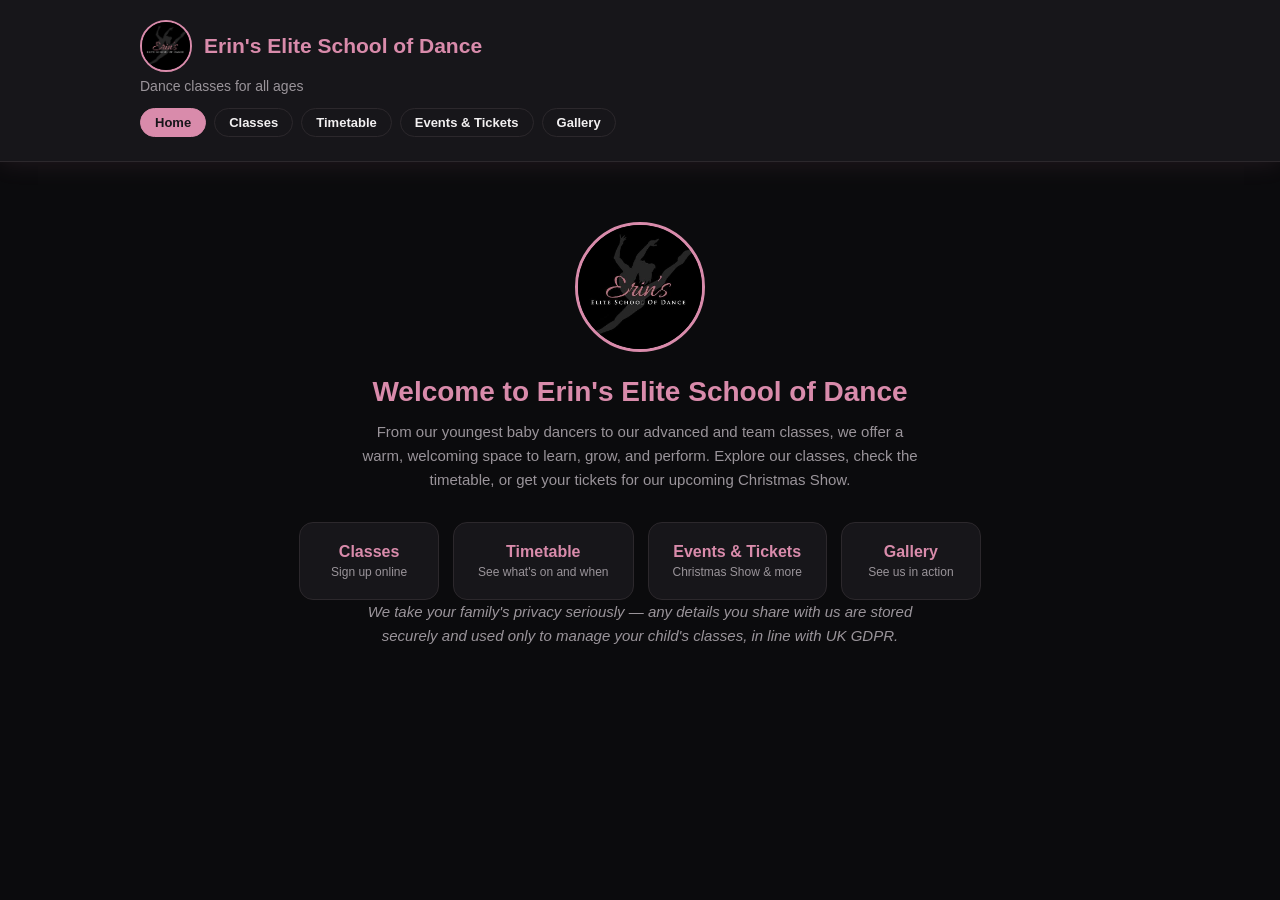
<file: index.html>
<!DOCTYPE html>
<html lang="en">
<head>
<meta charset="UTF-8">
<meta name="viewport" content="width=device-width, initial-scale=1.0">
<title>Erin's Elite School of Dance</title>
<link rel="icon" type="image/jpeg" href="logo.jpeg">
<link rel="stylesheet" href="styles.css">
</head>
<body>

  <header class="site-header">
    <div class="header-inner">
      <div class="brand">
        <img src="logo.jpeg" alt="Erin's Elite School of Dance logo" class="brand-mark">
        <span class="brand-name">Erin's Elite School of Dance</span>
      </div>
      <p class="tagline">Dance classes for all ages</p>
      <nav class="site-nav">
        <a href="index.html" class="active">Home</a>
        <a href="classes.html">Classes</a>
        <a href="timetable.html">Timetable</a>
        <a href="events.html">Events &amp; Tickets</a>
        <a href="gallery.html">Gallery</a>
      </nav>
    </div>
  </header>

  <main class="hero">
    <img src="logo.jpeg" alt="Erin's Elite School of Dance">
    <h1>Welcome to Erin's Elite School of Dance</h1>
    <p>From our youngest baby dancers to our advanced and team classes, we offer a warm, welcoming space to learn, grow, and perform. Explore our classes, check the timetable, or get your tickets for our upcoming Christmas Show.</p>

    <div class="hero-links">
      <a href="classes.html" class="hero-card">
        <div class="hero-card-title">Classes</div>
        <div class="hero-card-desc">Sign up online</div>
      </a>
      <a href="timetable.html" class="hero-card">
        <div class="hero-card-title">Timetable</div>
        <div class="hero-card-desc">See what's on and when</div>
      </a>
      <a href="events.html" class="hero-card">
        <div class="hero-card-title">Events &amp; Tickets</div>
        <div class="hero-card-desc">Christmas Show &amp; more</div>
      </a>
      <a href="gallery.html" class="hero-card">
        <div class="hero-card-title">Gallery</div>
        <div class="hero-card-desc">See us in action</div>
      </a>
    </div>

    <p class="gallery-note">We take your family's privacy seriously — any details you share with us are stored securely and used only to manage your child's classes, in line with UK GDPR.</p>
  </main>

</body>
</html>
</file>
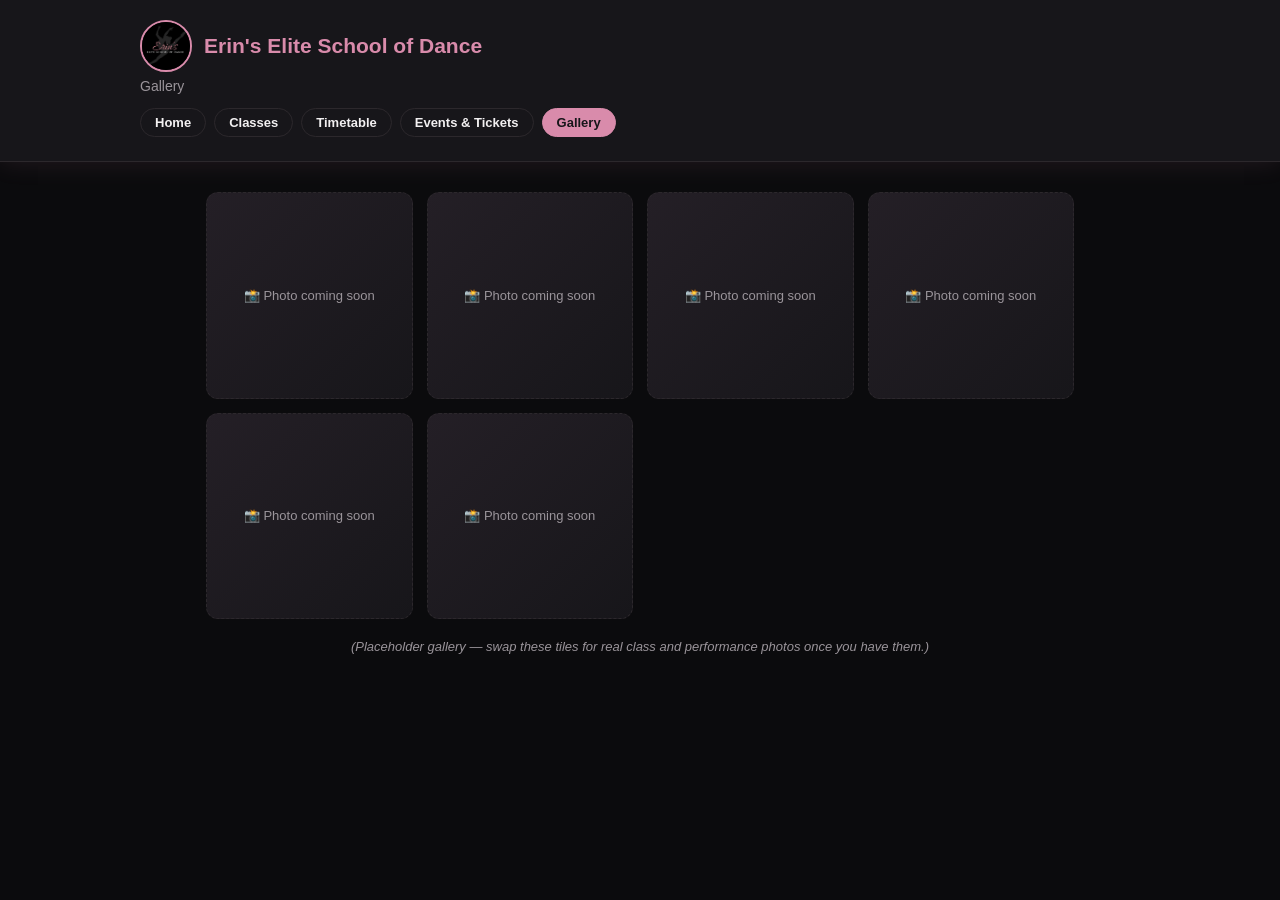
<file: gallery.html>
<!DOCTYPE html>
<html lang="en">
<head>
<meta charset="UTF-8">
<meta name="viewport" content="width=device-width, initial-scale=1.0">
<title>Erin's Elite School of Dance | Gallery</title>
<link rel="icon" type="image/jpeg" href="logo.jpeg">
<link rel="stylesheet" href="styles.css">
</head>
<body>

  <header class="site-header">
    <div class="header-inner">
      <div class="brand">
        <img src="logo.jpeg" alt="Erin's Elite School of Dance logo" class="brand-mark">
        <span class="brand-name">Erin's Elite School of Dance</span>
      </div>
      <p class="tagline">Gallery</p>
      <nav class="site-nav">
        <a href="index.html">Home</a>
        <a href="classes.html">Classes</a>
        <a href="timetable.html">Timetable</a>
        <a href="events.html">Events &amp; Tickets</a>
        <a href="gallery.html" class="active">Gallery</a>
      </nav>
    </div>
  </header>

  <main class="simple-page">
    <div class="gallery-grid">
      <div class="gallery-tile">📸 Photo coming soon</div>
      <div class="gallery-tile">📸 Photo coming soon</div>
      <div class="gallery-tile">📸 Photo coming soon</div>
      <div class="gallery-tile">📸 Photo coming soon</div>
      <div class="gallery-tile">📸 Photo coming soon</div>
      <div class="gallery-tile">📸 Photo coming soon</div>
    </div>
    <p class="gallery-note">(Placeholder gallery — swap these tiles for real class and performance photos once you have them.)</p>
  </main>

</body>
</html>
</file>
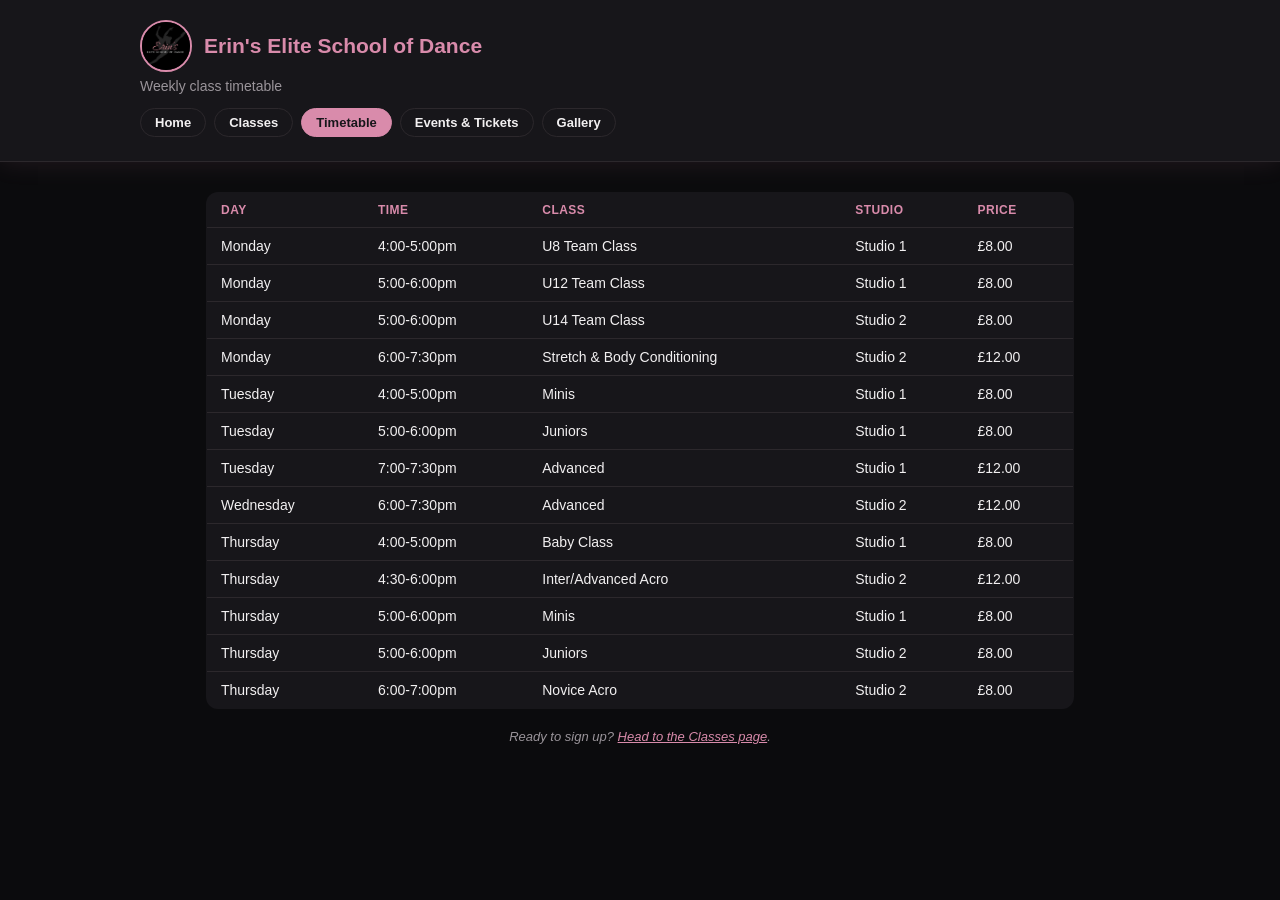
<file: timetable.html>
<!DOCTYPE html>
<html lang="en">
<head>
<meta charset="UTF-8">
<meta name="viewport" content="width=device-width, initial-scale=1.0">
<title>Erin's Elite School of Dance | Timetable</title>
<link rel="icon" type="image/jpeg" href="logo.jpeg">
<link rel="stylesheet" href="styles.css">
</head>
<body>

  <header class="site-header">
    <div class="header-inner">
      <div class="brand">
        <img src="logo.jpeg" alt="Erin's Elite School of Dance logo" class="brand-mark">
        <span class="brand-name">Erin's Elite School of Dance</span>
      </div>
      <p class="tagline">Weekly class timetable</p>
      <nav class="site-nav">
        <a href="index.html">Home</a>
        <a href="classes.html">Classes</a>
        <a href="timetable.html" class="active">Timetable</a>
        <a href="events.html">Events &amp; Tickets</a>
        <a href="gallery.html">Gallery</a>
      </nav>
    </div>
  </header>

  <main class="simple-page">
    <table class="timetable-table">
      <thead>
        <tr>
          <th>Day</th>
          <th>Time</th>
          <th>Class</th>
          <th>Studio</th>
          <th>Price</th>
        </tr>
      </thead>
      <tbody id="timetable-body"></tbody>
    </table>
    <p class="gallery-note">Ready to sign up? <a href="classes.html" style="color: var(--brand);">Head to the Classes page</a>.</p>
  </main>

  <script src="timetable.js"></script>
</body>
</html>
</file>
<file: styles.css>
:root {
  --brand: #d98bab;
  --brand-dark: #b6698a;
  --accent: #f2c9db;
  --bg: #0b0b0d;
  --card: #17161a;
  --text: #f2f0f1;
  --muted: #9a949a;
  --border: #2c282c;
}

* { box-sizing: border-box; }

body {
  margin: 0;
  font-family: -apple-system, "Segoe UI", Roboto, Helvetica, Arial, sans-serif;
  background: var(--bg);
  color: var(--text);
}

.site-header {
  background: var(--card);
  border-bottom: 1px solid var(--border);
  box-shadow: 0 0 24px rgba(217, 139, 171, 0.12);
  padding: 20px 20px 24px;
}

.header-inner {
  max-width: 1000px;
  margin: 0 auto;
}

.brand {
  display: flex;
  align-items: center;
  gap: 12px;
}

.brand-mark {
  width: 52px;
  height: 52px;
  border-radius: 50%;
  object-fit: cover;
  background: #000;
  border: 2px solid var(--brand);
}

.brand-name {
  font-size: 21px;
  font-weight: 700;
  color: var(--brand);
}

.tagline {
  margin: 6px 0 0;
  color: var(--muted);
  font-size: 14px;
}

.hours-line {
  margin: 4px 0 0;
  color: var(--muted);
  font-size: 12px;
  font-style: italic;
}

.site-nav {
  margin-top: 14px;
  display: flex;
  gap: 8px;
  flex-wrap: wrap;
}

.site-nav a {
  color: var(--text);
  text-decoration: none;
  font-size: 13px;
  font-weight: 600;
  padding: 6px 14px;
  border-radius: 20px;
  border: 1px solid var(--border);
  background: transparent;
}

.site-nav a.active {
  background: var(--brand);
  border-color: var(--brand);
  color: #17161a;
}

.hero {
  max-width: 900px;
  margin: 0 auto;
  padding: 60px 20px;
  text-align: center;
}

.hero img {
  width: 130px;
  height: 130px;
  border-radius: 50%;
  border: 3px solid var(--brand);
  object-fit: cover;
  margin-bottom: 20px;
}

.hero h1 {
  font-size: 28px;
  color: var(--brand);
  margin: 0 0 12px;
}

.hero p {
  color: var(--muted);
  font-size: 15px;
  line-height: 1.6;
  max-width: 560px;
  margin: 0 auto 30px;
}

.hero-links {
  display: flex;
  flex-wrap: wrap;
  justify-content: center;
  gap: 14px;
}

.hero-card {
  background: var(--card);
  border: 1px solid var(--border);
  border-radius: 14px;
  padding: 20px 24px;
  text-decoration: none;
  color: var(--text);
  min-width: 140px;
  transition: transform 0.15s ease, border-color 0.15s ease;
}

.hero-card:hover {
  transform: translateY(-3px);
  border-color: var(--brand);
}

.hero-card .hero-card-title {
  font-weight: 700;
  color: var(--brand);
  margin-bottom: 4px;
}

.hero-card .hero-card-desc {
  font-size: 12px;
  color: var(--muted);
}

.simple-page {
  max-width: 900px;
  margin: 0 auto;
  padding: 30px 16px 80px;
}

.timetable-table {
  width: 100%;
  border-collapse: collapse;
  background: var(--card);
  border: 1px solid var(--border);
  border-radius: 12px;
  overflow: hidden;
  font-size: 14px;
}

.timetable-table th,
.timetable-table td {
  text-align: left;
  padding: 10px 14px;
  border-bottom: 1px solid var(--border);
}

.timetable-table th {
  color: var(--brand);
  text-transform: uppercase;
  font-size: 12px;
  letter-spacing: 0.04em;
}

.timetable-table tr:last-child td { border-bottom: none; }

.gallery-grid {
  display: grid;
  grid-template-columns: repeat(auto-fill, minmax(180px, 1fr));
  gap: 14px;
}

.gallery-tile {
  aspect-ratio: 1;
  background: linear-gradient(135deg, #241f26, #17161a);
  border: 1px dashed var(--border);
  border-radius: 12px;
  display: flex;
  align-items: center;
  justify-content: center;
  color: var(--muted);
  font-size: 13px;
  text-align: center;
  padding: 10px;
}

.gallery-note {
  text-align: center;
  color: var(--muted);
  font-size: 13px;
  font-style: italic;
  margin-top: 20px;
}

.ticket-page {
  max-width: 500px;
  margin: 0 auto;
  padding: 30px 16px 80px;
}

.qty-row {
  display: flex;
  align-items: center;
  gap: 12px;
  margin: 10px 0;
}

.qty-btn {
  background: var(--card);
  border: 1px solid var(--border);
  color: var(--text);
  border-radius: 8px;
  width: 34px;
  height: 34px;
  font-size: 16px;
  cursor: pointer;
}

.page {
  max-width: 1000px;
  margin: 0 auto;
  padding: 24px 16px 80px;
  display: grid;
  grid-template-columns: 1fr;
  gap: 24px;
}

@media (min-width: 800px) {
  .page {
    grid-template-columns: 2fr 1fr;
    align-items: flex-start;
  }
}

h2 {
  font-size: 15px;
  text-transform: uppercase;
  letter-spacing: 0.04em;
  color: var(--brand);
  margin: 0 0 12px;
  font-weight: 700;
}

.section-spacer {
  margin-top: 26px;
}

.product-grid {
  display: grid;
  grid-template-columns: repeat(auto-fill, minmax(220px, 1fr));
  gap: 16px;
}

.product-card {
  background: var(--card);
  border: 1px solid var(--border);
  border-radius: 14px;
  padding: 16px;
  display: flex;
  flex-direction: column;
  gap: 6px;
}

.product-name {
  font-weight: 700;
  font-size: 15px;
}

.product-desc {
  font-size: 12px;
  color: var(--muted);
  line-height: 1.4;
}

.product-tbc {
  font-size: 12px;
  color: #e0a94a;
  font-style: italic;
}

.product-footer {
  display: flex;
  align-items: center;
  justify-content: space-between;
  margin-top: 6px;
}

.product-price {
  font-size: 15px;
  font-weight: 700;
  color: var(--accent);
}

.add-btn {
  background: var(--brand);
  color: #17161a;
  border: none;
  border-radius: 20px;
  padding: 7px 16px;
  font-size: 13px;
  font-weight: 700;
  cursor: pointer;
}

.add-btn:hover { background: var(--accent); }

.basket-panel {
  background: var(--card);
  border: 1px solid var(--border);
  border-radius: 12px;
  padding: 18px;
  position: sticky;
  top: 16px;
  height: fit-content;
}

.basket-items {
  min-height: 40px;
  margin-bottom: 12px;
}

.empty-basket {
  color: var(--muted);
  font-size: 14px;
}

.basket-row {
  display: flex;
  justify-content: space-between;
  align-items: center;
  font-size: 14px;
  padding: 6px 0;
  border-bottom: 1px solid var(--border);
}

.basket-row button {
  background: none;
  border: none;
  color: var(--muted);
  cursor: pointer;
  font-size: 13px;
}

.hidden { display: none; }

.basket-total-row {
  display: flex;
  justify-content: space-between;
  font-weight: 700;
  font-size: 16px;
  padding: 10px 0;
  border-top: 2px solid var(--border);
  margin-top: 6px;
}

.slot-picker {
  margin: 14px 0;
  display: flex;
  flex-direction: column;
  gap: 6px;
}

.slot-picker label {
  font-size: 13px;
  color: var(--muted);
}

.slot-picker input {
  padding: 8px;
  border-radius: 8px;
  border: 1px solid var(--border);
  background: #0f0e11;
  color: var(--text);
  font-size: 14px;
}

.checkout-btn {
  width: 100%;
  background: var(--brand);
  color: #17161a;
  border: none;
  border-radius: 10px;
  padding: 12px;
  font-size: 15px;
  font-weight: 700;
  cursor: pointer;
}

.checkout-btn:disabled {
  background: #3a373a;
  color: var(--muted);
  cursor: not-allowed;
}

.checkout-btn:not(:disabled):hover {
  background: var(--brand-dark);
}

.overlay {
  position: fixed;
  inset: 0;
  background: rgba(0,0,0,0.6);
  display: flex;
  align-items: center;
  justify-content: center;
  padding: 20px;
}

.overlay.hidden { display: none; }

.confirmation-box {
  background: var(--card);
  border: 1px solid var(--border);
  border-radius: 14px;
  padding: 24px;
  max-width: 380px;
  text-align: center;
}

.confirmation-box h3 { margin-top: 0; color: var(--brand); }

.confirmation-box p {
  color: var(--muted);
  font-size: 14px;
  line-height: 1.5;
}

.owner-portal-page {
  grid-template-columns: 1fr !important;
  max-width: 700px;
}

.diary-section {
  background: var(--card);
  border: 1px solid var(--border);
  border-radius: 12px;
  padding: 18px;
  margin-bottom: 18px;
}

.owner-portal-page label {
  font-size: 13px;
  color: var(--muted);
  display: block;
  margin-bottom: 6px;
  margin-top: 10px;
}

.owner-portal-page input[type="email"],
.owner-portal-page input[type="password"],
.owner-portal-page input[type="date"],
.owner-portal-page input[type="text"] {
  width: 100%;
  padding: 8px;
  border-radius: 8px;
  border: 1px solid var(--border);
  background: #0f0e11;
  color: var(--text);
  font-size: 14px;
  margin-bottom: 6px;
}

.owner-note {
  font-size: 12px;
  color: var(--muted);
  margin: 0 0 10px;
}

.slot-message {
  font-size: 13px;
  color: #e0a94a;
  margin: 2px 0 0;
  min-height: 16px;
}

.portal-header {
  display: flex;
  justify-content: space-between;
  align-items: center;
  margin-bottom: 16px;
}

.portal-header p {
  font-size: 13px;
  color: var(--muted);
  margin: 0;
}

.secondary-btn {
  background: none;
  border: 1px solid var(--border);
  color: var(--text);
  border-radius: 8px;
  padding: 6px 14px;
  font-size: 13px;
  cursor: pointer;
}

.secondary-btn:hover { background: #0f0e11; }

.appointments-list {
  display: flex;
  flex-direction: column;
  gap: 10px;
}

.appointment-row {
  display: flex;
  justify-content: space-between;
  align-items: center;
  gap: 12px;
  padding: 12px;
  border: 1px solid var(--border);
  border-radius: 10px;
  font-size: 13px;
  line-height: 1.5;
}

.cancel-btn {
  border-color: #6b3a3a;
  color: #e08a8a;
  white-space: nowrap;
}

.cancel-btn:hover { background: rgba(224, 138, 138, 0.1); }
</file>
